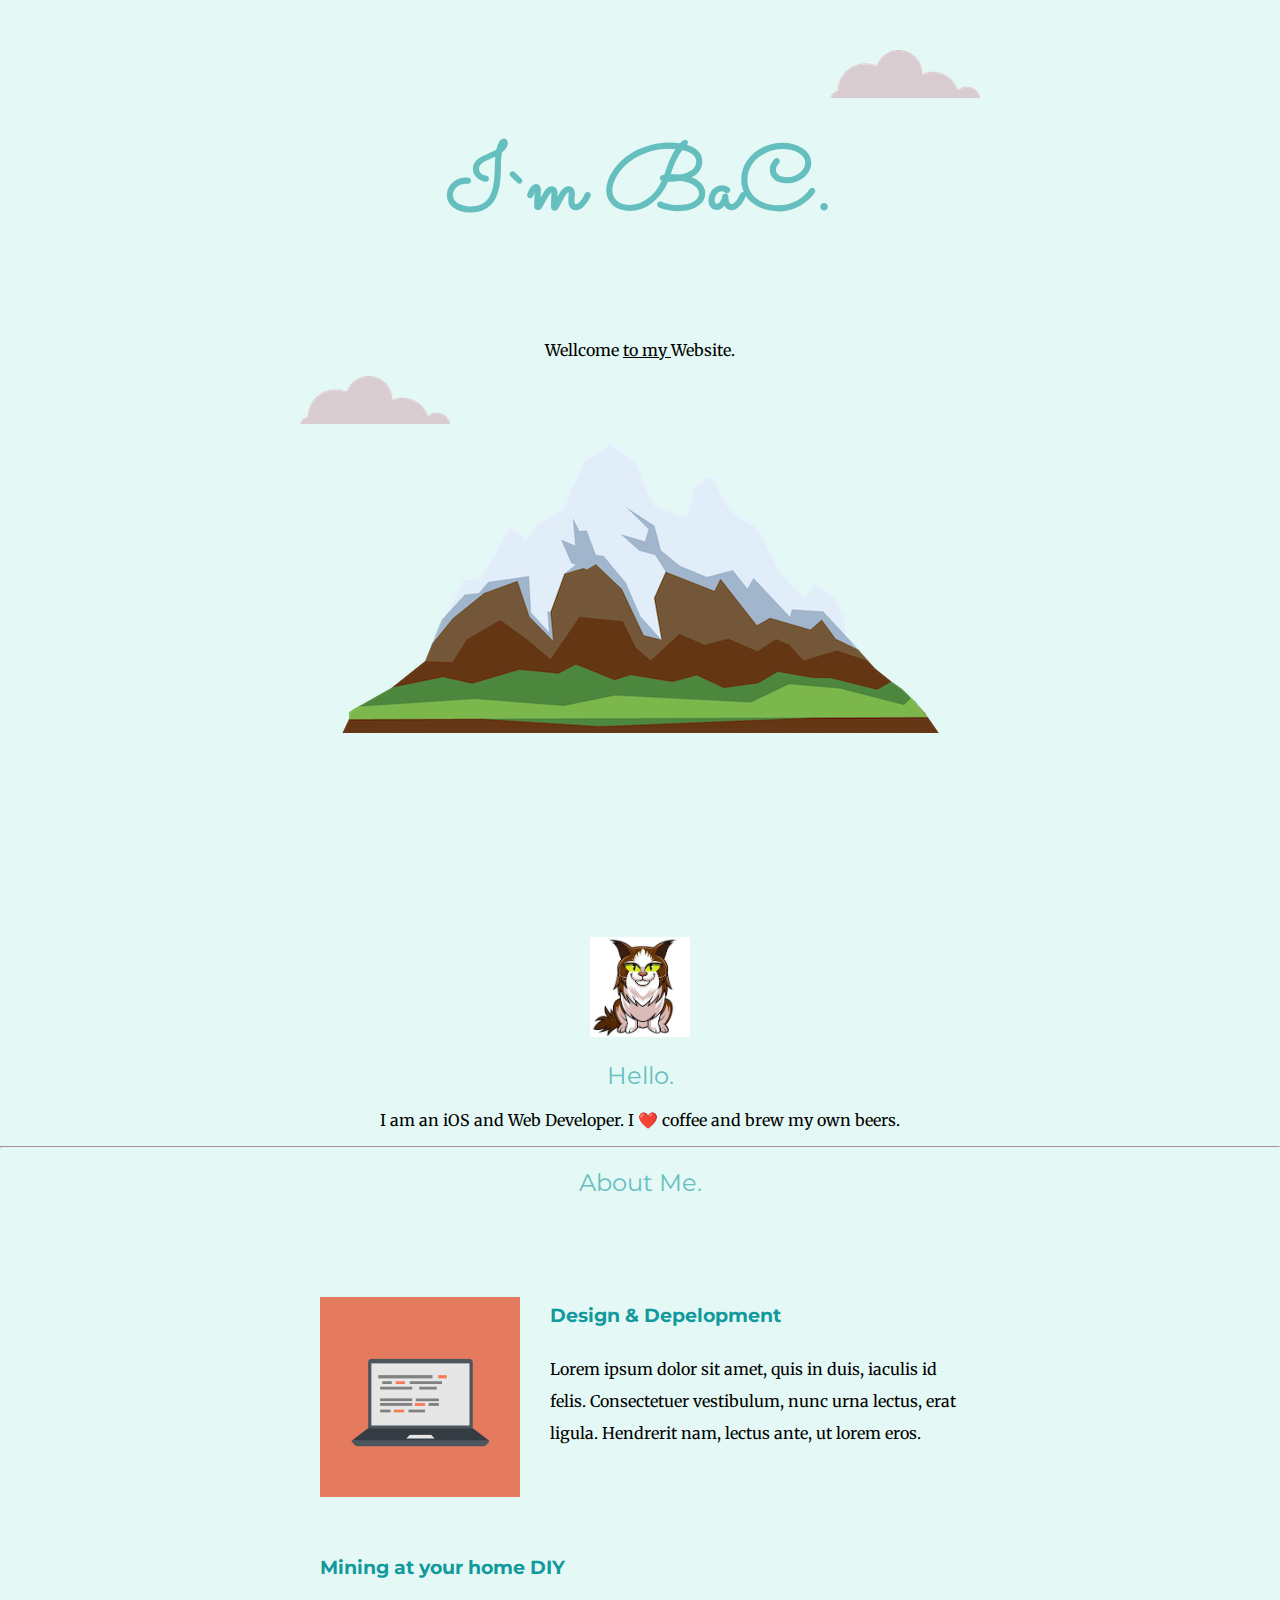
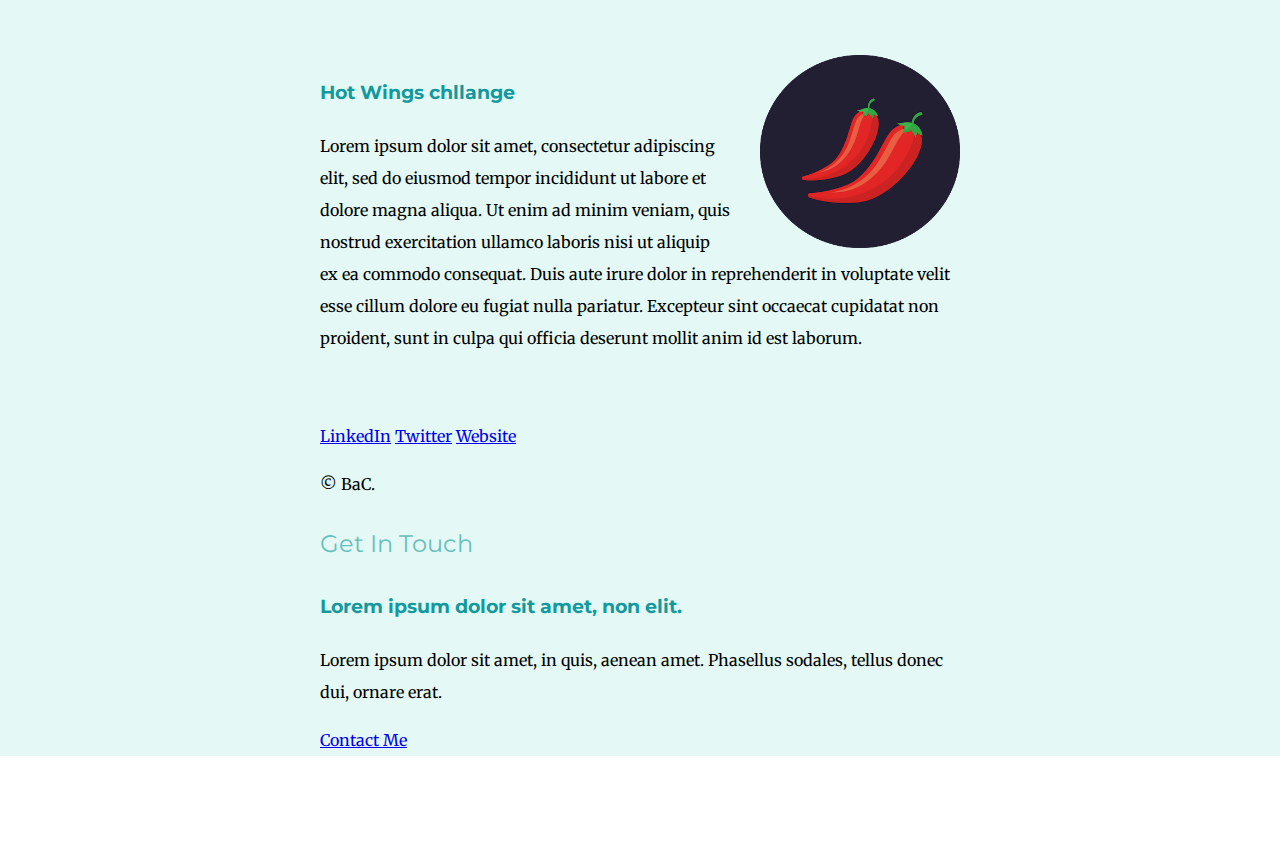
<file: index.html>
<!DOCTYPE html>
<html lang="en">
<head>
    <meta charset="UTF-8">
    <title>BaC</title>
    <link rel="stylesheet" href="styles.css">
    <link rel="icon" href="favicon.ico">
    <link rel="preconnect" href="https://fonts.googleapis.com">
    <link rel="preconnect" href="https://fonts.gstatic.com" crossorigin>
    <link href="https://fonts.googleapis.com/css2?family=Merriweather:ital@1&family=Montserrat&family=Sacramento&display=swap" rel="stylesheet">
</head> 
<body>
    <div class="top-container">
        <img class="top-cloud" src="images/cloud.png" alt="cloud-imag">
        <h1>I`m BaC.</h1>
        <p>Wellcome <span class="pro">to my </span>Website.</p>
        <img class="bottom-cloud" src="images/cloud.png" alt="cloud-imag">
        <img src="images/mountain.png" alt="mountain-imag">
    </div>
    <div class="middle-container">
        <div class="middle-container">
            <div class="profile">
              <img class="prifile-img" src="images/Bac.png" alt="BaC prifile picture" style="width: 100px;">
              <h2>Hello.</h2>
              <p>I am an iOS and Web Developer. I ❤️ coffee and brew my own beers.</p>
            </div>
            <hr>
            <div class="skills">
              <h2>About Me.</h2>
              <div class="skill-row">
                <img class="computer-img" src="images/computer.png" style="width: 200px;" alt="My skills">
                <h3>Design & Depelopment</h3>
                <p>Lorem ipsum dolor sit amet, quis in duis, iaculis id felis. Consectetuer vestibulum, nunc urna lectus, erat ligula. Hendrerit nam, lectus ante, ut lorem eros.</p>
              </div>
              <div class="skill-row">
                <h3>Mining at your home DIY</h3>
    <div class="bottom-container">
        <img class="chillies-img" src="images/chillies.png" style="width: 200px;" alt="chillies">
        <h3>Hot Wings chllange</h3>
        <p>Lorem ipsum dolor sit amet, consectetur adipiscing elit, sed do eiusmod tempor incididunt ut labore et dolore magna aliqua. Ut enim ad minim veniam, quis nostrud exercitation ullamco laboris nisi ut aliquip ex ea commodo consequat. Duis aute irure dolor in reprehenderit in voluptate velit esse cillum dolore eu fugiat nulla pariatur. Excepteur sint occaecat cupidatat non proident, sunt in culpa qui officia deserunt mollit anim id est laborum.</p>
        <div class="bottom-container">
            <a class="footer-link" href="https://www.linkedin.com/">LinkedIn</a>
            <a class="footer-link" href="https://twitter.com/">Twitter</a>
            <a class="footer-link" href="https://www.appbrewery.co/">Website</a>
            <p>© BaC.</p>
          </div>
    </div>
    <div class="contact-me">
        <h2>Get In Touch</h2>
        <h3>Lorem ipsum dolor sit amet, non elit.</h3>
        <p>Lorem ipsum dolor sit amet, in quis, aenean amet. Phasellus sodales, tellus donec dui, ornare erat.</p>
        <a href="Contace me.html">Contact Me</a>
      </div>
    </div>
    
</body>
</html>
</file>
<file: styles.css>
body {
    margin: 0;
    text-align: center;
    font-family: 'Merriweather', serif;
}

h1 {
    color: #66BFBF;
    font-size: 90px;
    line-height: 2;
    margin-top: 0;
    font-family: 'Sacramento', cursive;
}

h2 {
    color: #66BFBF;
    font-weight: normal;
    font-family: 'Montserrat', sans-serif;
}

h3 {
    color: #11999E;
    font-family: 'Montserrat', sans-serif;
}
.top-container {
    background-color: #E4F9F5;
    position: relative;
    padding-top: 100px;


}

.middle-container {
    background-color: #E4F9F5;
    position: inherit;
    padding-top: 100px ;
    

}

.bottom-container {
    background-color: #E4F9F5;
    position: relative;
    padding-top: 50px;

}
.skill-row {
    width: 50%;
    margin: 100px auto 100px auto;
    text-align: left;
    line-height: 2;
}

.pro {
    text-decoration: underline;
}
.top-cloud {
    position: absolute;
    right: 300px;
    top: 50px;
}

.bottom-cloud {
    position: absolute;
    left: 300px;
    bottom: 300;
}
.computer-img {
    width: 25%;
    float: left;
    margin-right: 30px;
}

.chillies-img {
    width: 25%;
    float: right;
    margin-left: 30px;
    
}
</file>
